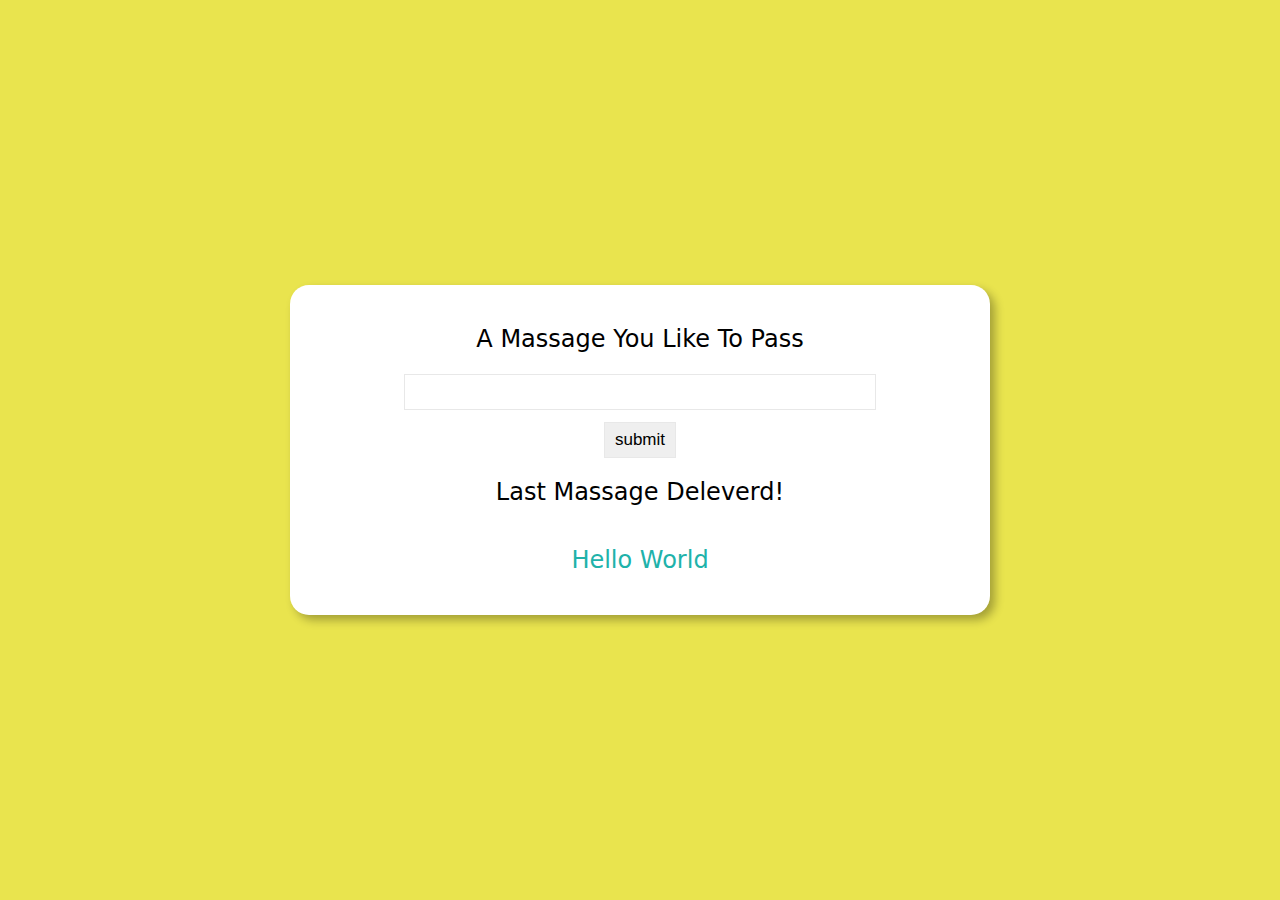
<file: 2_Pass the massage/index.html>
<!DOCTYPE html>
<html lang="en">

<head>
    <meta charset="UTF-8">
    <meta name="viewport" content="width=device-width, initial-scale=1.0">
    <title>Pass the massage</title>
    <style>
        html,
        body {
            background-color: #e9e44e;
            display: grid;
            height: 100%;
            place-items: center;
        }

        h4 {
            text-transform: capitalize;
            font-size: 1.5rem;
            font-family: system-ui, -apple-system, BlinkMacSystemFont, 'Segoe UI', Roboto, Oxygen, Ubuntu, Cantarell, 'Open Sans', 'Helvetica Neue', sans-serif;
            font-weight: 500;
            line-height: .2em;
        }

        .container {
            width: 600px;
            background-color: #fff;
            padding: 20px 50px;
            border-radius: 19px;
            box-shadow: 5px 5px 10px rgba(0, 0, 0, 0.3);
            display: flex;
            align-items: center;
            justify-content: center;
            flex-direction: column;
            text-align: center;
        }

        form {
            display: flex;
            align-items: center;
            justify-content: center;
            flex-direction: column;
            text-align: center;
            gap: 12px;

        }

        input {
            padding: 7px 10px;
            font-size: 17px;
            outline: none;
            border: 1PX SOLID #e8e8e8;
        }

        #massage {
            width: 450px;
        }

        h5 {
            width: 100%;
            padding: 10px 0;
            background-color: rgba(145, 56, 55, 0.67);
            font-size: 15px;
            font-family: 'Courier New', Courier, monospace;
            font-weight: 600;
            display: none;
        }

        .msg-content {
            color: lightseagreen;
        }
    </style>
</head>

<body>
    <div class="container">
        <h4>A massage you like to pass</h4>
        <form action="" id="massage-form">
            <input type="text" name="massage" id="massage" class="box">
            <input type="submit" value="submit" id="submitbtn" class="btn">
        </form>
        <h5 class="feedback">Please enter value to pass</h5>
        <h4>Last massage deleverd!</h4>
        <h4 class="msg-content">Hello World</h4>

    </div>
    <script src="script.js"></script>
</body>

</html>
</file>
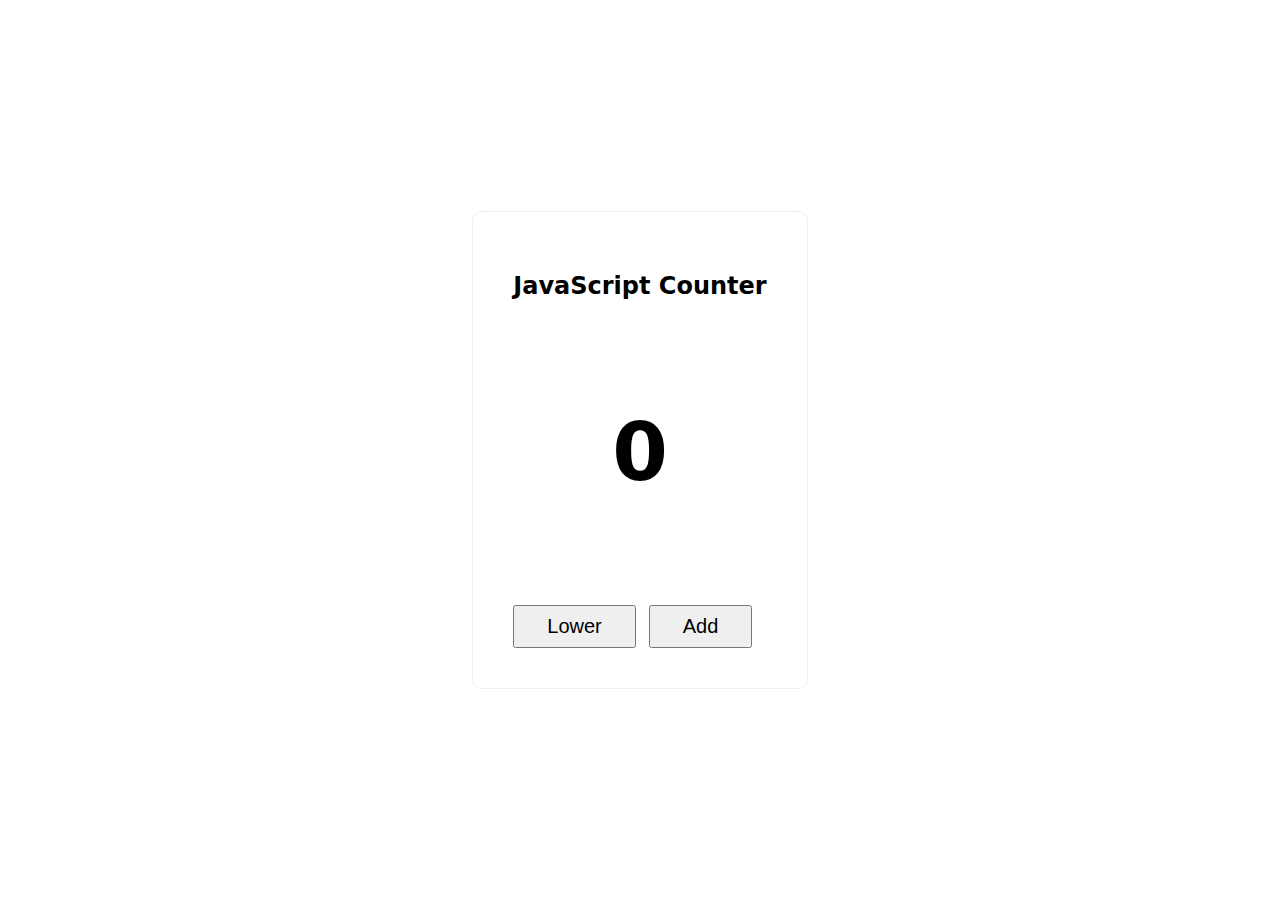
<file: 3_JavaScript counter/index.html>
<!DOCTYPE html>
<html lang="en">
<head>
    <meta charset="UTF-8">
    <meta name="viewport" content="width=device-width, initial-scale=1.0">
    <title>Document</title>
    <link rel="stylesheet" href="style.css">
</head>
<body>
    <div class="card">
        <h2>JavaScript Counter</h2>
        <h4 id="counter">0</h4>
        <div class="container">
            <button class="lower">Lower</button>
            <button class="add">Add</button>
        </div>

    </div>
    <script src="script.js"></script>
</body>
</html>
</file>
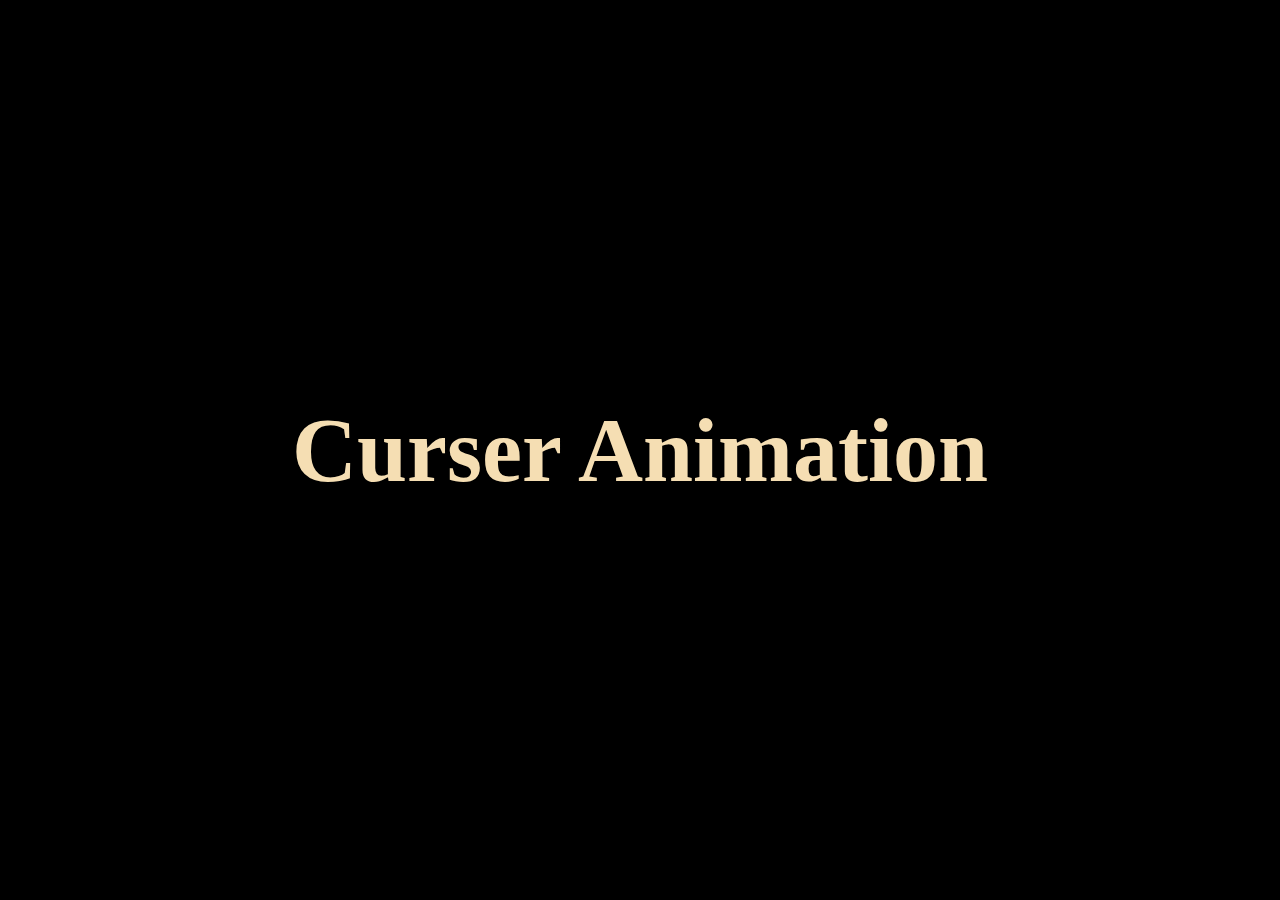
<file: 5_curser effect/index.html>
<!DOCTYPE html>
<html lang="en">
<head>
    <meta charset="UTF-8">
    <meta name="viewport" content="width=device-width, initial-scale=1.0">
    <title>Document</title>
    <link rel="stylesheet" href="style.css">
</head>
<body>
    <div class="curser">
    </div>
    <section id="main">
        <h1>
            Curser Animation
        </h1>
    </section>
    <script src="script.js"></script>

</body>
</html>
</file>
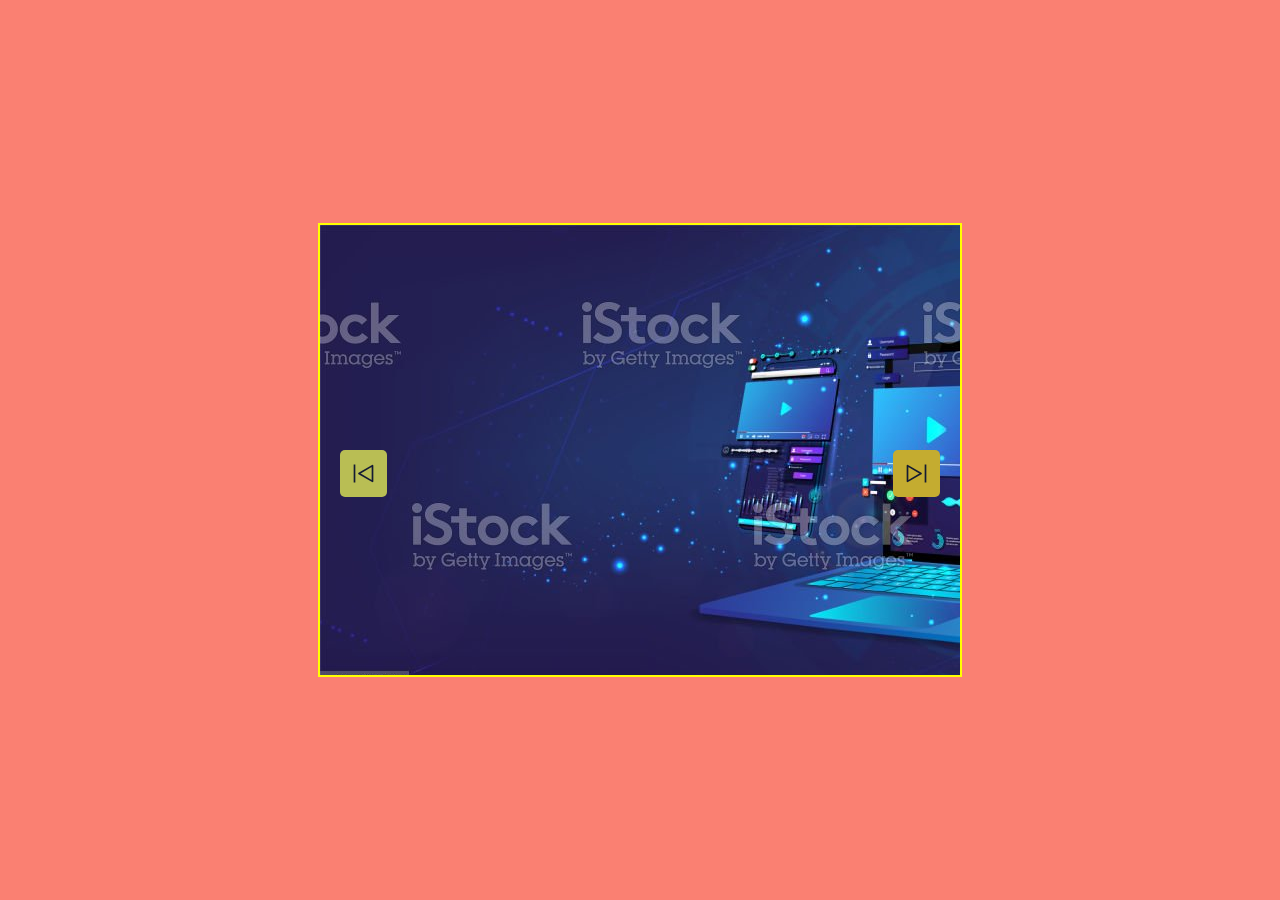
<file: 5_Image slider/index.html>
<!DOCTYPE html>
<html lang="en">
<head>
    <meta charset="UTF-8">
    <meta name="viewport" content="width=device-width, initial-scale=1.0">
    <title>Image Slider</title>
    <link rel="stylesheet" href="style.css">
</head>
<body>
    <div class="container">
        <img src="previous.svg" id="left" alt="">
        <img src="next.svg" id="right" alt="">
    </div>
    <script src="script.js"></script>
</body>
</html>
</file>
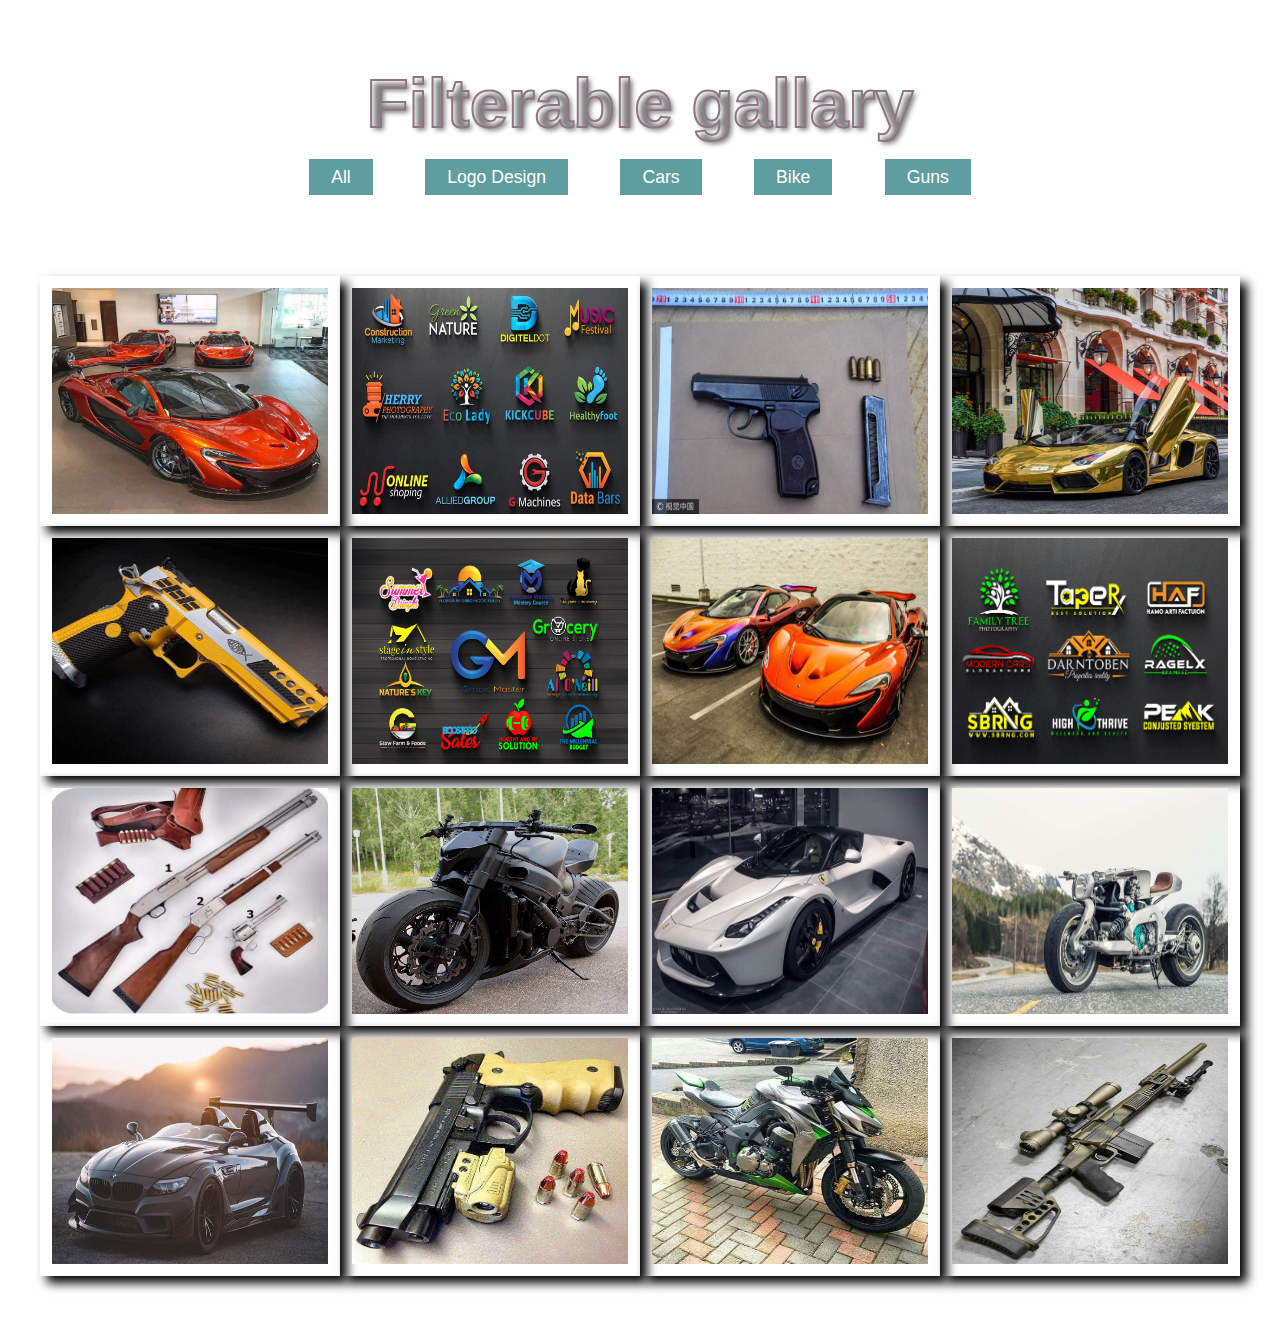
<file: 6_filter able gallery/index.html>
<!DOCTYPE html>
<html lang="en">
<head>
    <meta charset="UTF-8">
    <meta name="viewport" content="width=device-width, initial-scale=1.0">
    <title>Filterable gallary</title>
    <link rel="stylesheet" href="style.css">
</head>
<body>
    <div class="container">
        <h2>Filterable gallary</h2>
        <div class="menu">
            <a href="#" class="btn" data-filter="all">All</a>
            <a href="#" class="btn"data-filter="logo">Logo Design</a>
            <a href="#" class="btn"data-filter="cars">Cars</a>
            <a href="#" class="btn"data-filter="bike">Bike</a>
            <a href="#" class="btn"data-filter="guns">Guns</a>
        </div>
        <div class="box" id="store-items">
            <div class="store-item cars">
                <img src="img/car.jpg" alt="" class="store-img">
            </div>
            <div class="store-item logo">
                <img src="img/logo1.jpg" alt="" class="store-img">
            </div>
            <div class="store-item guns">
                <img src="img/gun1.jpg" alt="" class="store-img">
            </div>
            <div class="store-item cars">
                <img src="img/car1.jpg" alt="" class="store-img">
            </div>
            <div class="store-item guns">
                <img src="img/gun2.jpg" alt="" class="store-img">
            </div>
            <div class="store-item logo">
                <img src="img/logo2.jpg" alt="" class="store-img">
            </div>
            <div class="store-item cars">
                <img src="img/car3.jpg" alt="" class="store-img">
            </div>
            <div class="store-item logo">
                <img src="img/logo3.jpg" alt="" class="store-img">
            </div>
            <div class="store-item guns">
                <img src="img/gun3.jpg" alt="" class="store-img">
            </div>
            <div class="store-item bike">
                <img src="img/bike.jpg" alt="" class="store-img">
            </div>
            <div class="store-item cars">
                <img src="img/car4.jpg" alt="" class="store-img">
            </div>
            <div class="store-item bike">
                <img src="img/bike1.jpg" alt="" class="store-img">
            </div>
            <div class="store-item cars">
                <img src="img/car5.jpg" alt="" class="store-img">
            </div>
            <div class="store-item guns">
                <img src="img/gun4.jpg" alt="" class="store-img">
            </div>
            <div class="store-item bike">
                <img src="img/bike2.jpg" alt="" class="store-img">
            </div>
            <div class="store-item guns">
                <img src="img/gun5.jpg" alt="" class="store-img">
            </div>
        </div>
    </div>
    <script src="script.js"></script>
</body>
</html>
</file>
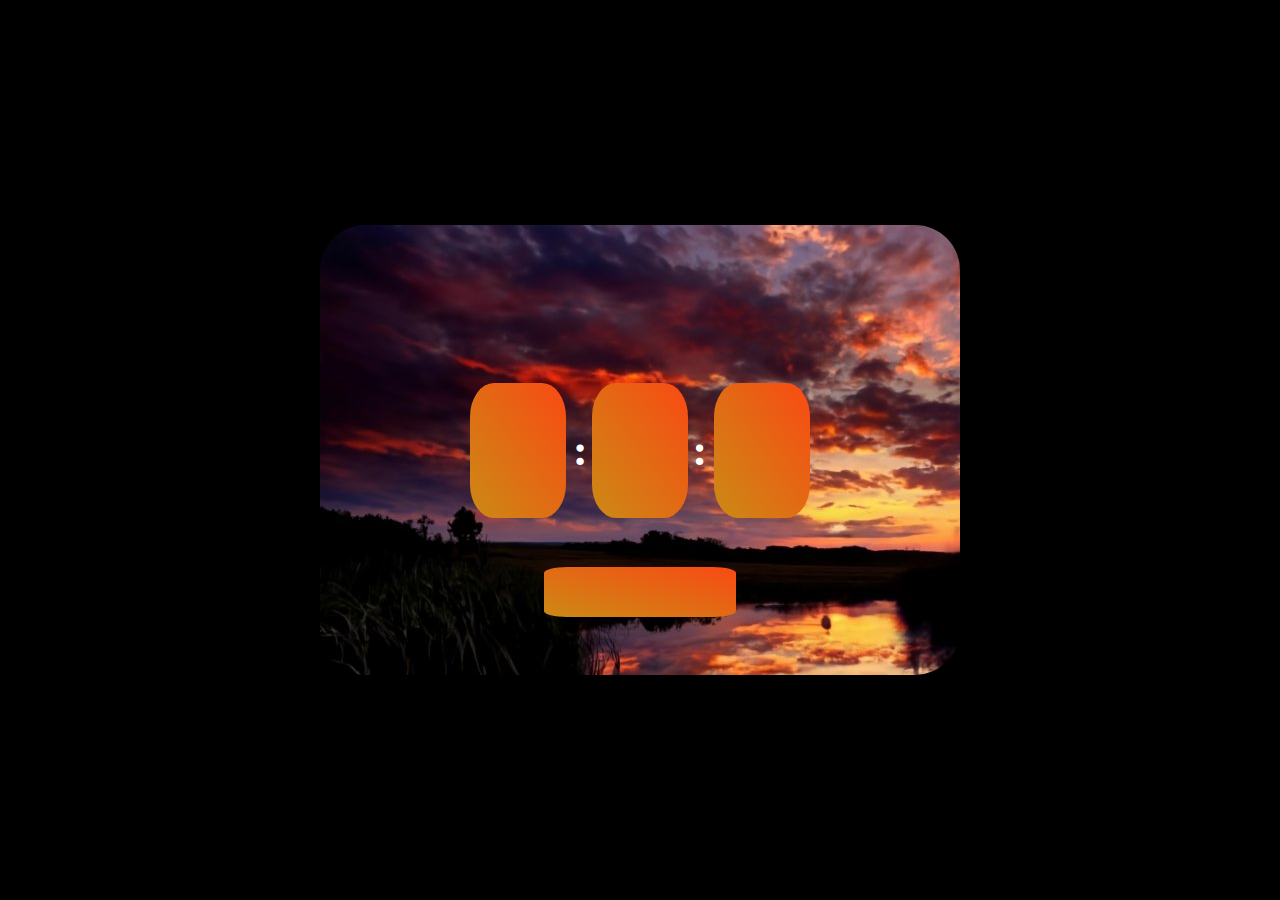
<file: 7_Digital clock/index.html>
<!DOCTYPE html>
<html lang="en">
<head>
    <meta charset="UTF-8">
    <meta name="viewport" content="width=device-width, initial-scale=1.0">
    <title>Document</title>
    <style>
        *{
        margin:0;
        padding:0;
        box-sizing:border-box;
        }
        html,body{
        width:100%;
        height:100%;
        background-color: black;
        display: flex;
        justify-content: center;
        align-items: center;
    }
    #con{
        display: flex;
        width: 50%;
        height:50%;
        border-radius: 45px;
        justify-content: center;
        align-items: center;
           gap:4%;
           position: relative;
           background-image: url("pic.jpg");
           background-position: cover;
        }
        .box{
            width: 15%;
            height: 30%;
            background-color: aquamarine;
            font-size: 50px;
            font-weight: 900;
            display: flex;
            justify-content: center;
            color:#fff;
            background:linear-gradient(to top right,#cb8a15,#f94a13);
            align-items: center;
            font-family:'Segoe UI', Tahoma, Geneva, Verdana, sans-serif;
            border-radius: 25%;
        }
        #b{
            font-size: 45px;
            position: absolute;
            left: 39.5%;
            color:#fff;
        }
        #b2{
            font-size: 45px;
            position: absolute;
            right: 39.5%;
            color:#fff;
        }
        .dnone{
            display: none;
        }
        .date{
            width:30%;
            height: 11%;
            background-color: #cb8a15;
            position: absolute;
            left: 35%;
            top: 76%;
            font-size: 20px;
            font-weight: 700;
            display: flex;
            justify-content: center;
            align-items: center;
            color:#fff;
            background:linear-gradient(to top right,#cb8a15,#f94a13);
            border-radius:12%;
        }

       
        

    </style>
</head>
<body>
    <div id="con">
        <div class="box-h box"></div><b id="b">:</b>
        <div class="box-m box"></div><b id="b2">:</b>
        <div class="box-s box"></div>
        <div class="date"></div>
    </div>
    <script src="script.js"></script>
</body>
</html>
</file>
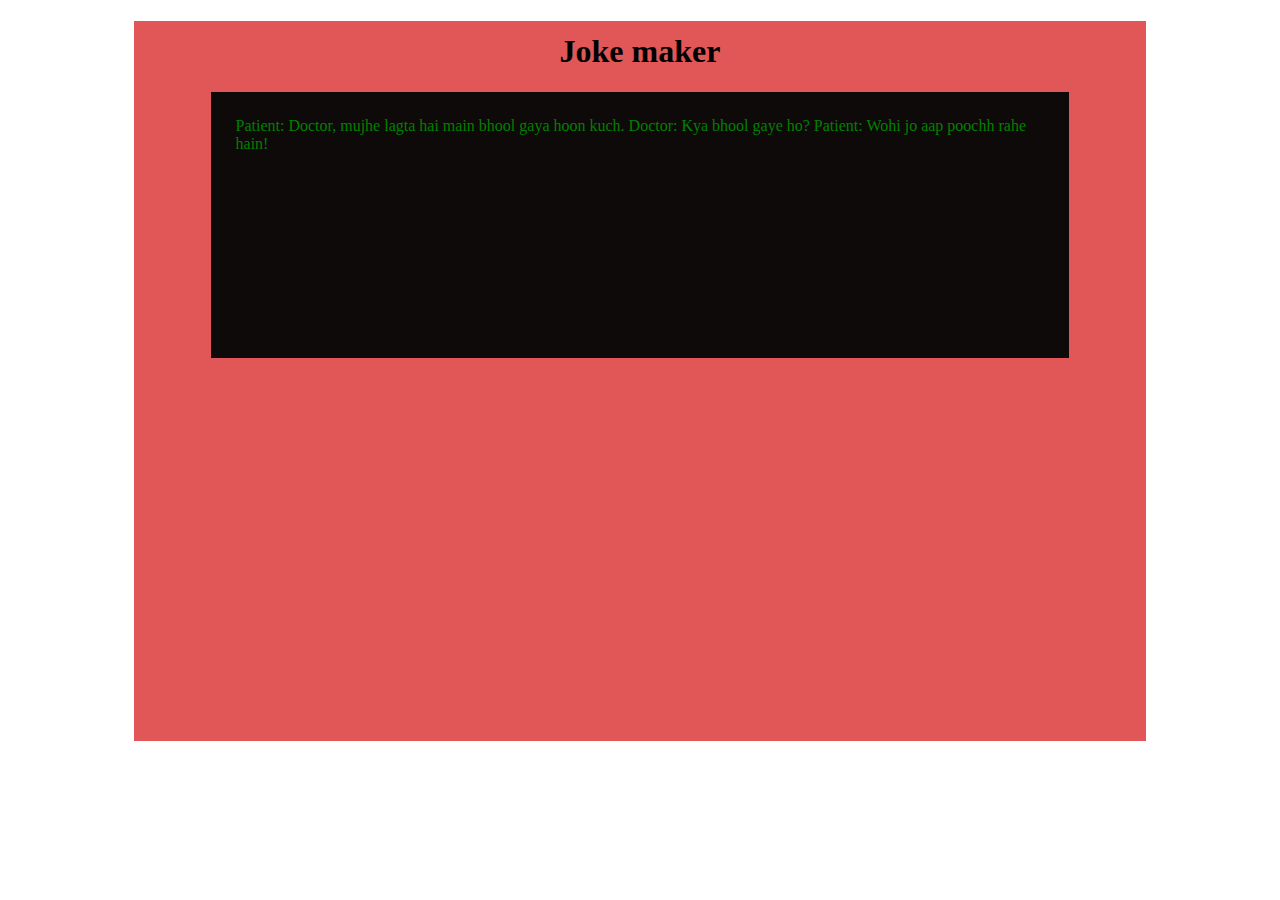
<file: 8_Joke generator/index.html>
<!DOCTYPE html>
<html>

<head>
  <meta charset="utf-8">
  <meta name="viewport" content="width=device-width">
  <title>replit</title>
  <link href="style.css" rel="stylesheet" type="text/css" />
</head>

<body>
<div class="container">
  <h1>Joke maker</h1>
  <div id="joke">
    hjk
  </div>
</div>
  <script src="script.js"></script>


  <script src="https://replit.com/public/js/replit-badge-v2.js" theme="dark" position="bottom-right"></script>
</body>

</html>
</file>
<file: 3_JavaScript counter/style.css>
html,body{
    display: grid;
    place-items: center;
    height: 100%;
    text-align: center;
    gap: 13px;
    font-family:system-ui, -apple-system, BlinkMacSystemFont, 'Segoe UI', Roboto, Oxygen, Ubuntu, Cantarell, 'Open Sans', 'Helvetica Neue', sans-serif;
}
.card{
    text-align: center;
    padding: 40px 40px;
    border: 1px solid #eee;
    border-radius: 10px;
}
.container{
    display: flex;
    gap: 13px;
    width: 100%;
    
}
button{
    padding: 8px 32px;
    font-size: 20px;
}
h4{
    font-size: 80px;
}
.bgred{
color: red;

}
.bggreen{
color: green;
}
</file>
<file: 5_curser effect/style.css>
html,
body {
    height: 100%;
    width: 100%;
    display: flex;
    justify-content: center;
    align-items: center;
    font-size: 45px;
    font-family: Cambria, Cochin, Georgia, Times, 'Times New Roman', serif;
    background-color: black;
    color: wheat;
}

.curser {
    z-index: 999;
    position: fixed;
    background-color: blueviolet;
    width: 20px;
    height: 20px;
    border-radius: 50%;
    pointer-events: none;
    box-shadow: 0 0 20px rgb(0, 157, 241), 0 0 60px rgb(0, 157, 241), 0 0 100px rgb(0, 157, 241);
    transform: translate(-50%, -50%);
    animation: colors 5s infinite;
    display: none;
}

@keyframes colors {
    0% {
        filter: hue-rotate(0deg)
    }

    100% {
        filter: hue-rotate(360deg)
    }

}

.curser::before {
    content: "";
    width: 50px;
    height: 50px;
    position: absolute;
    border-radius: 50%;
    background-color: blue;
    opacity: 0.3;
    transform: translate(-30%,-30%);
    
}
</file>
<file: 5_Image slider/style.css>
html,body{
    height: 100%;
    background-color: salmon;
    display: grid;
    place-items:center;
    width: 100%;
}
.container{
    height:50%;
    width: 50%;
    border:2px solid yellow;
    background: url("img/1.jpg");
    background-position: cover;
    background-repeat: no-repeat;
    transition: background 0.5s ease;
    position: relative;
}
.container #left{
    width:27px;
    position: absolute;
    top: 50%;
    left: 20px;
    padding: 10px;
    background-color: rgba(201, 207, 85, 0.904);
    border-radius: 5px;

}
.container #right{
    width:27px;
    position: absolute;
    top: 50%;
    right: 20px;
    padding: 10px;
    background-color: rgb(196, 172, 48);
    border-radius: 5px;
}
</file>
<file: 6_filter able gallery/style.css>
*{
    margin: 0;
    padding: 0;
    box-sizing: border-box;
    font-family:'Lucida Sans', 'Lucida Sans Regular', 'Lucida Grande', 'Lucida Sans Unicode', Geneva, Verdana, sans-serif;
}
body{
    width: 100%;
    height: 100vh;
      border-color: #F6FBFD;  
}
.container{
   display: flex;
   flex-direction: column;
   justify-content: center;
   align-items: center;
   text-align: center;
   margin:4rem auto;
   
}
h2{
    font-size: 4.3rem;
    outline: hotpink;
    color: transparent;
    -webkit-text-stroke-width: 2px;
    -webkit-text-stroke-color: rgb(141, 118, 130);
    text-shadow: 3px 3px 5px gray;
}
.menu{
    margin: 1.5rem 0;
    
}
.menu a{
    text-decoration: none;
    font-size: 1.1rem;
    margin: 0 1.5rem;
    background-color: cadetblue;
    color: #fff;
    padding: 8px 22px;
}
.box{
    display: flex;
    justify-content:center;
    align-items: center;
    margin:4rem auto;
    flex-wrap: wrap;

}
.store-item{
    width: 300px;
    height: 250px;
}
.store-item img{
    width: 100%;
    height: 100%;
    padding: 12px;
    box-shadow: 7px 7px 10px black;
    
}
</file>
<file: 8_Joke generator/style.css>
html {
    height: 100%;
    width: 100%;
  }
  .container{
    width:80%;
    height:80vh;
    margin:auto;
    background-color:#e15656
  }
  h1{
    text-align:center;
    padding-top:12px;
  }
  #joke{
    width:80%;
    height:30%;
    padding: 25px 25px;
    margin:auto;
    background-color:#0f0a0a;
    color:green;
  }
</file>
